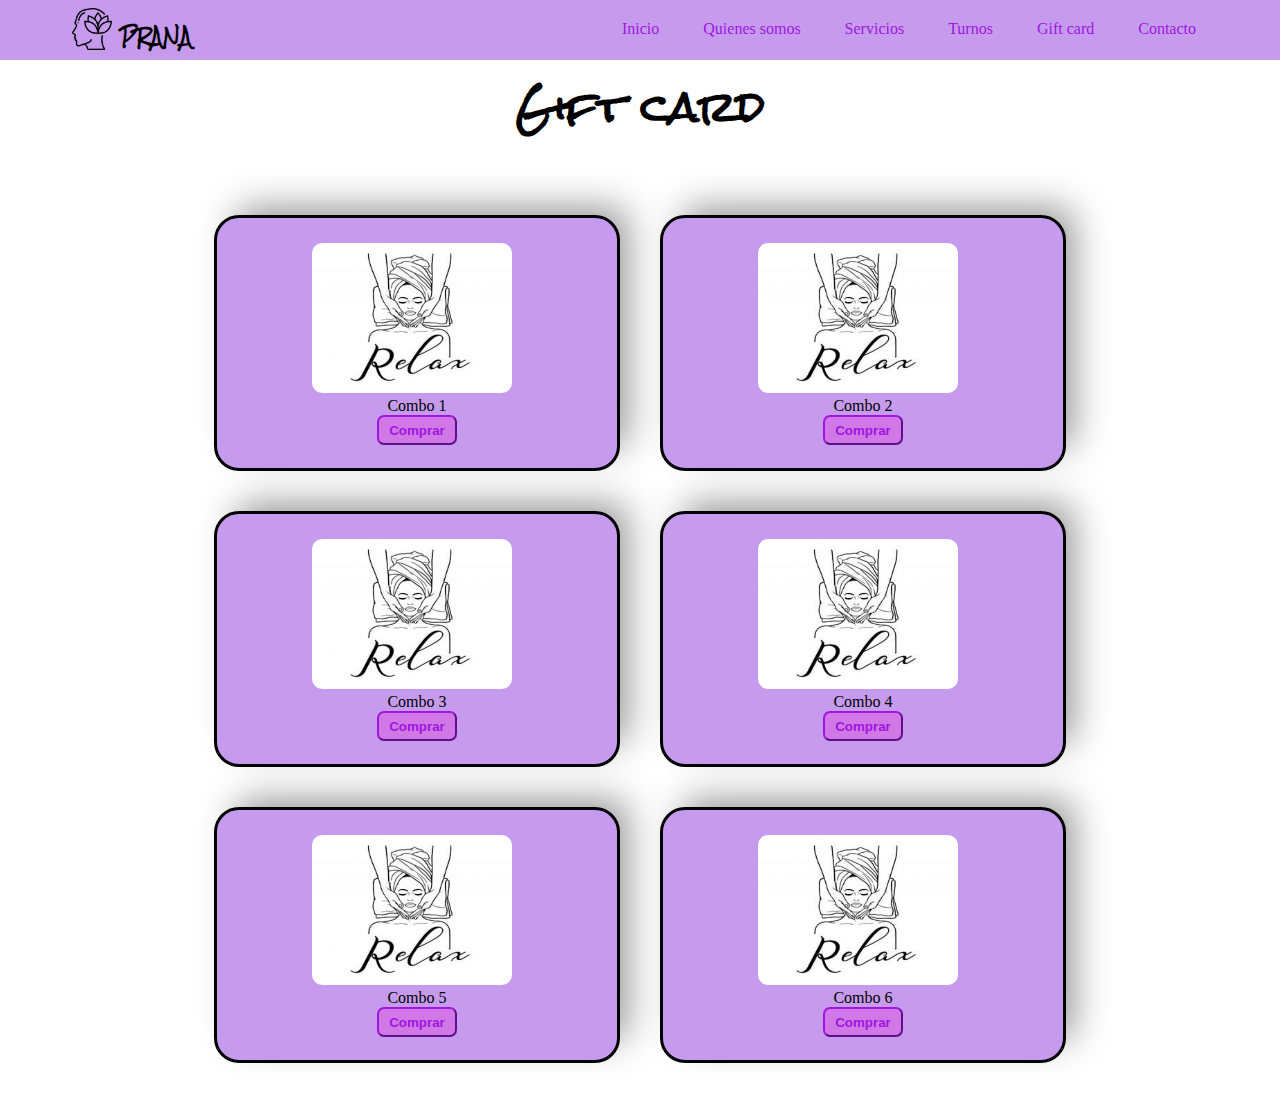
<file: pages/giftcard.html>
<!DOCTYPE html>
<html lang="en">
<head>
    <meta charset="UTF-8">
    <meta name="viewport" content="width=device-width, initial-scale=1.0">
    <link rel="stylesheet" href="../assets/css/style.css">

    <link rel="preconnect" href="https://fonts.googleapis.com">
    <link rel="preconnect" href="https://fonts.gstatic.com" crossorigin>
    <link href="https://fonts.googleapis.com/css2?family=Rock+Salt&display=swap" rel="stylesheet">
    <title>PRANA</title>
</head>



<header> 
    <nav>
  
        <div  class="logo">
            <img src="../assets/imagenes/logo.png" alt="calm">
            <h1>PRANA</h1>
        </div>
  
        <ul class="lista">
            <li> <a href="../index.html"> Inicio</a>  </li>
            <li> <a href="../pages/nosotros.html"> Quienes somos</a> </li>  
            <li> <a href="../pages/servicios.html"> Servicios</a> </li>
            <li> <a href="../pages/turnos.html"> Turnos</a> </li> 
            <li> <a href="../pages/giftcard.html"> Gift card</a> </li>    
            <li> <a href="../pages/contacto.html"> Contacto</a> </li>
        </ul>
  
    </nav>
</header>


<body>
    <h1 class="gift-card">
        Gift card
    </h1>



    <article class="box">

        <div class="tarjetas">
            <div class="tarjeta">
                <img src="../assets/imagenes/relax.jpg" alt="relax">
                <p> Combo 1 </p>
                <button  class="button" id="btn-1"> Comprar </button>
            </div>
    
        </div>
    
    
    
        <div class="tarjetas">
            <div class="tarjeta">
                <img src="../assets/imagenes/relax.jpg" alt="relax">
                <p> Combo 2 </p>
                <button  class="button" id="btn-2"> Comprar </button>
            </div>
    
        </div>
    
    
    
        <div class="tarjetas">
            <div class="tarjeta">
                <img src="../assets/imagenes/relax.jpg" alt="relax">
                <p> Combo 3 </p>
                <button  class="button" id="btn-3"> Comprar </button>
            </div>
    
        </div>
    
    
    
        <div class="tarjetas">
            <div class="tarjeta">
                <img src="../assets/imagenes/relax.jpg" alt="relax">
                <p> Combo 4 </p>
                <button  class="button" id="btn-4"> Comprar </button>
            </div>
    
        </div>

        <div class="tarjetas">
            <div class="tarjeta">
                <img src="../assets/imagenes/relax.jpg" alt="relax">
                <p> Combo 5 </p>
                <button  class="button" id="btn-5"> Comprar </button>
            </div>
    
        </div>

        <div class="tarjetas">
            <div class="tarjeta">
                <img src="../assets/imagenes/relax.jpg" alt="relax">
                <p> Combo 6 </p>
                <button  class="button" id="btn-6"> Comprar </button>
            </div>
    
        </div>
    
    
    </article><br><br>


    <script src="../javascript/giftcard.js"></script> 
</body>
</html>
</file>
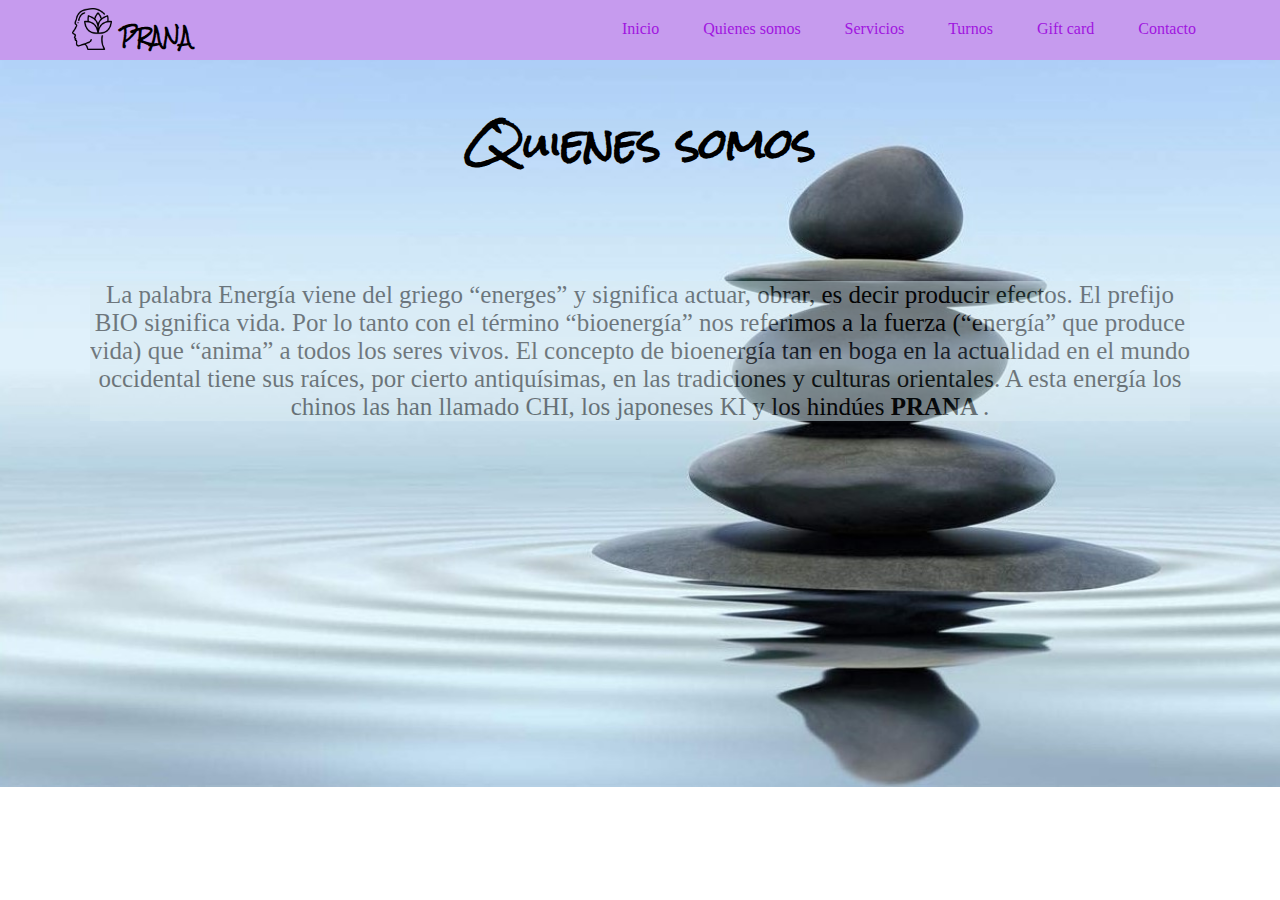
<file: pages/nosotros.html>
<!DOCTYPE html>
<html lang="en">
<head>
  <meta charset="UTF-8">
  <meta name="viewport" content="width=device-width, initial-scale=1.0">
  <link rel="stylesheet" href="../assets/css/style.css">
    
  <link rel="preconnect" href="https://fonts.googleapis.com">
  <link rel="preconnect" href="https://fonts.gstatic.com" crossorigin>
  <link href="https://fonts.googleapis.com/css2?family=Rock+Salt&display=swap" rel="stylesheet">
    
  <title>PRANA</title>
</head>

<header> 

  <nav>

    <div  class="logo">
      <img src="../assets/imagenes/logo.png" alt="calm">
      <h1>PRANA</h1>
    </div>

    <ul class="lista">
      <li> <a href="../index.html"> Inicio</a>  </li>
      <li> <a href="../pages/nosotros.html"> Quienes somos</a> </li>  
      <li> <a href="../pages/servicios.html"> Servicios</a> </li>
      <li> <a href="../pages/turnos.html"> Turnos</a> </li> 
      <li> <a href="../pages/giftcard.html"> Gift card</a> </li>    
      <li> <a href="../pages/contacto.html"> Contacto</a> </li>
    </ul>

  </nav>

</header>
<br><br>

<body class="piedras">
  <!--<img src="../assets/imagenes/51QaiDX3SvL.jpg" alt="piedritas"> -->
  
  <div class="nosotros">

  <h1>Quienes somos</h1>

  <p>
      
    La palabra Energía viene del griego “energes” y significa actuar, obrar, es decir producir efectos. El prefijo BIO 
    significa vida.
    Por lo tanto con el término “bioenergía” nos referimos a la fuerza (“energía” que produce vida) que “anima” a todos 
    los seres vivos.
    El concepto de bioenergía tan en boga en la actualidad en el mundo occidental tiene sus raíces, por cierto 
    antiquísimas, en las tradiciones y culturas orientales.
    A esta energía los chinos las han llamado CHI, los japoneses KI y los hindúes 
    <span> PRANA </span>   .
      
  </p>
  </div>
  
  

</body>
</html>
</file>
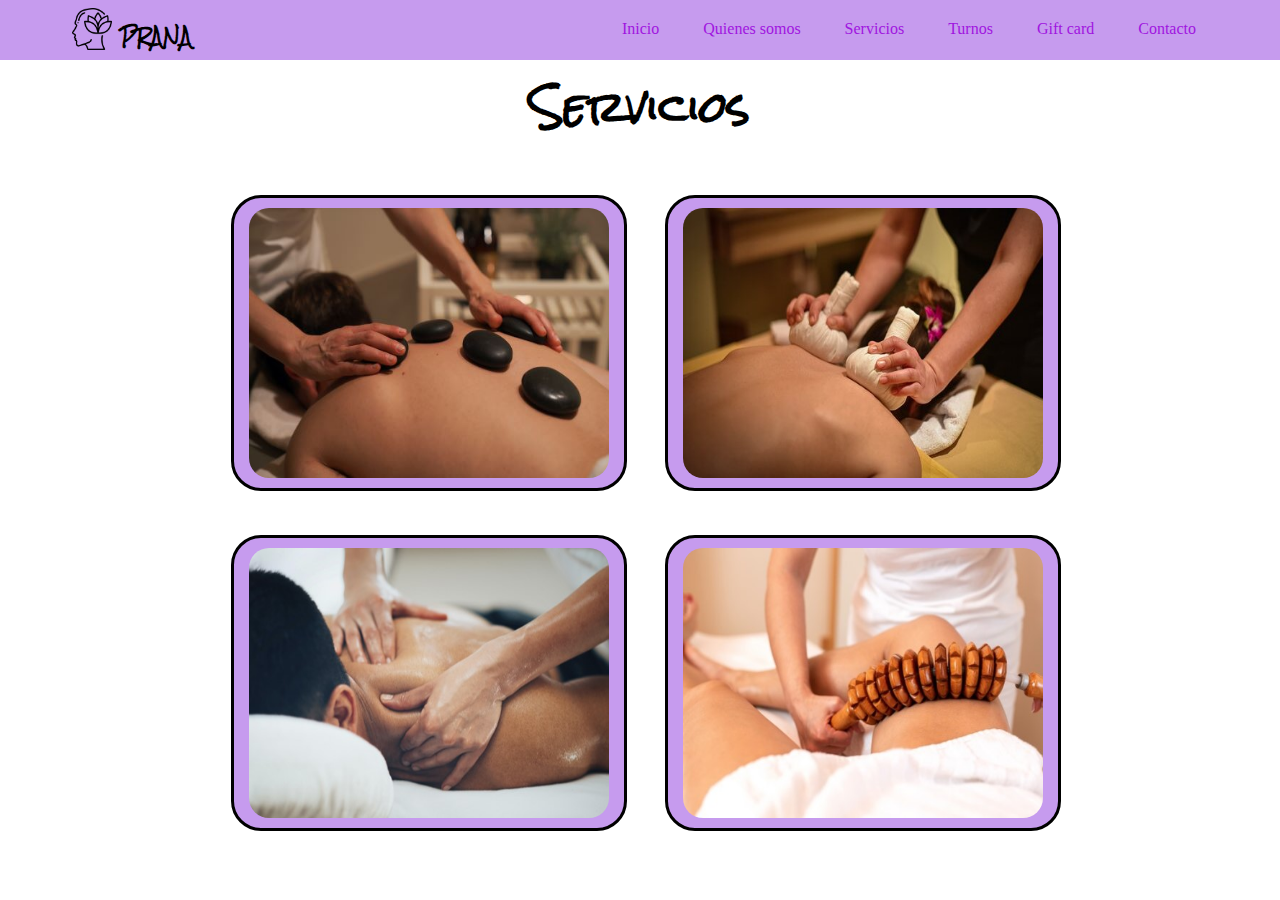
<file: pages/servicios.html>
<!DOCTYPE html>
<html lang="en">
<head>
    <meta charset="UTF-8">
    <meta name="viewport" content="width=device-width, initial-scale=1.0">
    <link rel="stylesheet" href="../assets/css/style.css">
    
    <link rel="preconnect" href="https://fonts.googleapis.com">
    <link rel="preconnect" href="https://fonts.gstatic.com" crossorigin>
    <link href="https://fonts.googleapis.com/css2?family=Rock+Salt&display=swap" rel="stylesheet">
    <title>PRANA</title>
</head>


<header> 
    <nav>
        <div  class="logo">
            <img src="../assets/imagenes/logo.png" alt="calm">
            <h1>PRANA</h1>
        </div>
        <ul class="lista">
            <li> <a href="../index.html"> Inicio</a>  </li>
            <li> <a href="../pages/nosotros.html"> Quienes somos</a> </li>  
            <li> <a href="../pages/servicios.html"> Servicios</a> </li>
            <li> <a href="../pages/turnos.html"> Turnos</a> </li> 
            <li> <a href="../pages/giftcard.html"> Gift card</a> </li>    
            <li> <a href="../pages/contacto.html"> Contacto</a> </li>
        </ul>
    </nav>
</header>


<body>
    <h1 class="servicios">
        Servicios
    </h1>
    


    <article class="contenedor-cards">
        <div class="card">
            <div class="card-contenido">
                <div class="card-front">
                    <img src="../assets/imagenes/piedras_calientes.jpg" alt="piedras" class="img-masaje">
                </div>
                <div class="card-back">
                    <p>masaje con piedras calientes</p>
                </div>
            </div>
        </div>

        <div class="card">
            <div class="card-contenido">
                <div class="card-front">
                    <img src="../assets/imagenes/pindas.jpg" alt="pindas" class="img-masaje">
                </div>
                <div class="card-back">
                    <p>masaje con pindas</p>
                </div>
            </div>
        </div>

        <div class="card">
            <div class="card-contenido">
                <div class="card-front">
                    <img src="../assets/imagenes/espalda.jpg" alt="espalda" class="img-masaje">
                </div>
                <div class="card-back">
                    <p>masaje relajante y descontracturante</p>
                </div>
            </div>
        </div>
        
        <div class="card">
            <div class="card-contenido">
                <div class="card-front">
                    <img src="../assets/imagenes/madero.jpg" alt="madero" class="img-masaje">
                </div>
                <div class="card-back">
                    <p>maderoterapia</p>
                </div>
            </div>
        </div>
    </article>
    <br><br>
</body>
</html>
</file>
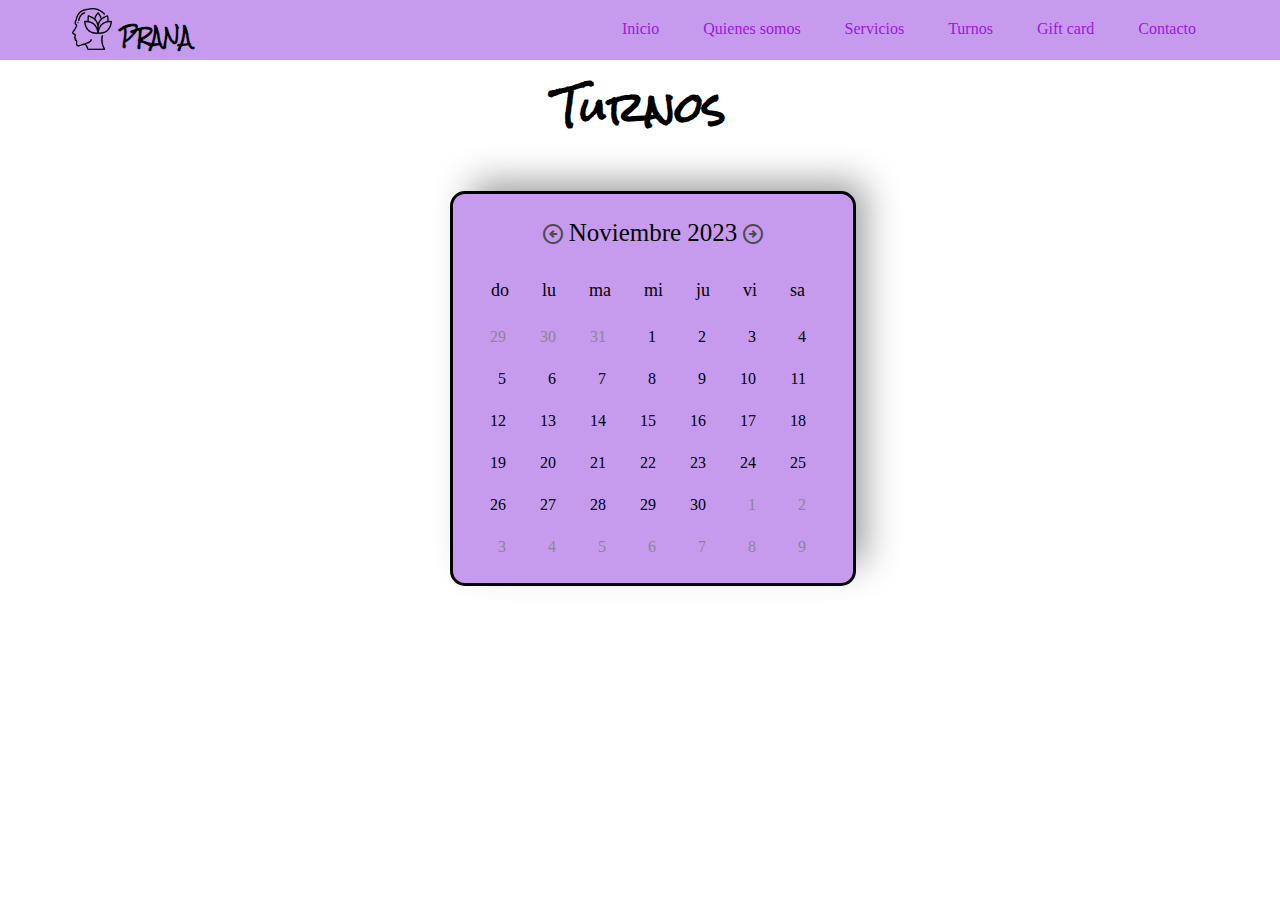
<file: pages/turnos.html>
<!DOCTYPE html>
<html lang="en">
<head>
    <meta charset="UTF-8">
    <meta name="viewport" content="width=device-width, initial-scale=1.0">
    <link rel="stylesheet" href="../assets/css/style.css">

    <link rel="preconnect" href="https://fonts.googleapis.com">
    <link rel="preconnect" href="https://fonts.gstatic.com" crossorigin>
    <link href="https://fonts.googleapis.com/css2?family=Rock+Salt&display=swap" rel="stylesheet">
    <!-- Link de google fonts icons-->
    <link rel="stylesheet" href="https://fonts.googleapis.com/css2?family=Material+Symbols+Outlined:opsz,wght,FILL,GRAD@20..48,100..700,0..1,-50..200" />
    <title>PRANA</title>
</head>
<body>

    <nav>
        <div  class="logo">
            <img src="../assets/imagenes/logo.png" alt="calm">
            <h1>PRANA</h1>
        </div>
        <ul class="lista">
            <li> <a href="../index.html"> Inicio</a>  </li>
            <li> <a href="../pages/nosotros.html"> Quienes somos</a> </li>  
            <li> <a href="../pages/servicios.html"> Servicios</a> </li>
            <li> <a href="../pages/turnos.html"> Turnos</a> </li> 
            <li> <a href="../pages/giftcard.html"> Gift card</a> </li>    
            <li> <a href="../pages/contacto.html"> Contacto</a> </li>
        </ul>

    </nav>

    <h1 class="turnos">
        Turnos
    </h1>
<br><br>


    <div class="calendario">
        <p class="mes"> Noviembre 2023</p>

        <div class="arrows">
            <div class="arrowleft"> 
                <span class="material-symbols-outlined">arrow_circle_left</span>
            </div>
            <div class="arrowright">
                <span class="material-symbols-outlined">arrow_circle_right</span>
            </div>
        </div>
        

        <ul class="semana">
            <li>do</li>
            <li>lu</li>
            <li>ma</li>
            <li>mi</li>
            <li>ju</li>
            <li>vi</li>
            <li>sa</li>
        </ul>

        <ul class="dias">
            <li class="desactivado">29</li>
            <li class="desactivado">30</li>
            <li class="desactivado">31</li>
            <li>1</li>
            <li>2</li>
            <li>3</li>
            <li>4</li>
            <li>5</li>
            <li>6</li>
            <li>7</li>
            <li>8</li>
            <li>9</li>
            <li>10</li>
            <li>11</li>
            <li>12</li>
            <li>13</li>
            <li>14</li>
            <li>15</li>
            <li>16</li>
            <li>17</li>
            <li>18</li>
            <li>19</li>
            <li>20</li>
            <li>21</li>
            <li>22</li>
            <li>23</li>
            <li>24</li>
            <li>25</li>
            <li>26</li>
            <li>27</li>
            <li>28</li>
            <li>29</li>
            <li>30</li>
            <li class="desactivado">1</li>
            <li class="desactivado">2</li>
            <li class="desactivado">3</li>
            <li class="desactivado">4</li>
            <li class="desactivado">5</li>
            <li class="desactivado">6</li>
            <li class="desactivado">7</li>
            <li class="desactivado">8</li>
            <li class="desactivado">9</li>
        </ul>
    </div>




</body>
</html>
</file>
<file: assets/css/style.css>
*{ 
    margin: 0; 
    padding: 0;
}


/* logo */

nav .logo{ 
    display: flex;
} 

nav .logo img{ 
    width: 40px;
    height: 42px;
    padding: 8px;
}

nav .logo h1{
    font-family: 'Rock Salt', cursive;
    font-size: 18px;
    padding: 15px 0px;
}



/* navegador*/
nav{ 
    background-color: rgb(222, 214, 230) ;
    height: 60px;
    display: flex;
    justify-content: flex-end;
    justify-content: space-between;
    padding-left: 5%;
    padding-right: 5%;
}


li{
    display: inline-block ;
    padding: 20px;
}

.lista li a{
    text-decoration: none;
    color: rgb(160, 21, 224);
    font-family: 'Times New Roman', Times, serif;
}


/*texto principal*/
.texto-inicio{
    text-align: center;
    font-size: 30px;
    font-family: 'Times New Roman', Times, serif;
    font-weight: 600;
}

.foto-inicio{
    position: relative;
}

.vela{
    width: 95%;
    height: 600px;
    opacity: 75%;
    margin-left: 25px;
    box-shadow: 61px 66px 57px -6px rgba(0,0,0,0.52);
} 


.foto-inicio p{
    text-align: center;
    position: absolute;
    font-size: 25px;
    font-weight: bolder;
    font-family: 'Times New Roman', Times, serif;
    top: 10%;
    width: 90%;
    margin-left: 5%;
}



.foto-inicio img:hover {
    cursor: pointer;
    transform: scale(1.1);
    transition: 2s;
}

/*section gift card*/
.regalo{
    background-color: rgb(198, 155, 238);
    background-position: center;
    display: flex;
    border-radius: 50px;
    width: 75%;
    height: 0%;
    margin: 0px 160px;
}

.regalo h3{
    margin: 150px;
    font-size: 45px;
    font-family: 'Times New Roman', Times, serif;
    font-weight: bold;
}

.link{
    text-decoration: none;
    color: rgb(160, 21, 224);
}


.regalo img{
    width: 25%;
    height: 320px;
    border-radius: 30px;
    margin-top: 15px;
}

.regalo:hover{
    transform: scale(1.1);
    transition: 3s;
}

/*footer*/
footer{
    text-align: center;
    font-size: 20px;
    font-family: 'Times New Roman', Times, serif;
}


/*animación de iconos para el footer sacada de resors*/
.icons{
    margin-left: 600px;
    display: flex;
    column-gap: 20px;
}
.icon {
    width: 40px;
    height: 40px;
    display: inline-flex;
    align-items: center;
    justify-content: center;
    text-decoration: none;
    font-size: 26px;
    color: #0c0c0c;
    border-radius: 50%;
    outline: 2px solid #0c0c0c ;
    transition-property:
        outline-offset, outline-color,
        background-color;
    transition-duration: .25s;
}


.icon:hover {
    outline-offset: 4px;
}

.icon:hover i {
    animation: shake .50s;
}



.icon--instagram:hover {
    background-image: radial-gradient(circle at 30% 107%,
            #fdf497 0%, #fdf497 5%,
            #fd5949 45%, #d6249f 60%,
            #285AEB 90%);
    outline-color: #a02d76;
}


.icon--facebook:hover {
    background-color: #3b5998;
    outline-color: #3b5998;
}


@keyframes shake {
    10% {
        transform: rotate(15deg);
    }

    20% {
        transform: rotate(-15deg);
    }

    30% {
        transform: rotate(15deg);
    }

    40% {
        transform: rotate(-15deg);
    }
}



/*NOSOTROS CSS*/

.piedras{
    background-image: url(../imagenes/51QaiDX3SvL.jpg);
    background-position: center;
    background-size: cover;
    background-repeat: no-repeat;
    text-align: center;
    margin-bottom: 300px;
}


.nosotros h1{
    text-align: center;
    font-size: 40px;
    font-family: 'Rock Salt', cursive;
}


.nosotros p{
    text-align: center ;
    font-size: 25px;
    margin: 90px;
    background-color: rgb(217, 235, 243);
    opacity: 50%;
}


span{
    font-weight: bold;
}


/*SERVICIOS CSS*/

.servicios{
    text-align: center;
    font-family: 'Rock Salt', cursive;
    font-size: 40px;
    margin-bottom: 40px;
}


.contenedor-cards{
    display: grid;
    grid-template-columns: 30% 30%;
    gap: 50px;
    justify-content: center;
}

/* animación de tarjetas usando resors*/
.card {
    width: 390px;
    height: 290px;
    perspective: 1000px;
}

.card-contenido {
    position: relative;
    width: 100%;
    height: 100%;
    text-align: center;
    transition: transform 0.8s;
    transform-style: preserve-3d;
    
}

.card:hover .card-contenido {
    transform: rotateY(180deg);
}

.card-front,
.card-back {
    position: absolute;
    width: 100%;
    height: 100%;
    -webkit-backface-visibility: hidden;
    /* Safari */
    backface-visibility: hidden;
    border-radius: 30px;
    border-style: solid;
    cursor: pointer;
    display: flex;
    align-items: center;
    justify-content: center;
    flex-direction: column;
}

.card-front{
    background-color:rgb(198, 155, 238);
}
.img-masaje{
    width: 360px;
    height: 270px;
    border-radius: 20px;
}

.card-back {
    background-color:rgb(198, 155, 238) ;
    color: black;
    transform: rotateY(180deg);
}


.card-back p {
    margin: 0;
    text-shadow: 0 0 10px rgba(0, 0, 0, 0.5);
    text-transform: uppercase; 
    font-size: 18px;
}


/*TURNOS CSS*/

.turnos{
    text-align: center;
    font-family: 'Rock Salt', cursive;
    font-size: 40px;
}

.calendario{
    background-color: rgb(198, 155, 238);
    width: 400px;
    margin-left: 450px;
    border-radius:  15px;
    border-color:  black ;
    border-style: solid ;
    margin-bottom: 30px;
    box-shadow:  15px -15px 36px -7px rgba(0,0,0,0.41);
    
}

.mes{
    text-align: center;
    margin-top: 25px;
    font-size: 25px;
}

.arrows{
    display: flex;
    justify-content: space-around;
    margin-top: -25px;
    color: rgb(76, 75, 78);
    cursor: pointer;
}

.arrowleft:hover{
    color: rgb(160, 21, 224);
}

.arrowright:hover{
    color: rgb(160, 21, 224);
}


.semana{
    display: flex;
    justify-content: space-evenly ;
    font-size: 18px;
    width: 350px;
    margin-left: 20px;
    margin-top: 15px;
}

.semana li{
    margin: 0;
    padding: 15px;
}

.dias{
    display: grid;
    grid-template-columns: repeat(7,1fr);
    justify-items: right;
    width: 350px;
    margin-left: 15px;
    padding-bottom: 15px;
    cursor: pointer; 
}

.dias li{
    padding: 12px;
    position: relative;
    z-index: 1;
}

.desactivado{
    color: rgb(141, 133, 145);
}

.dias li::before{
    position: absolute;
    content: "";
    width: 35px;
    height: 35px;
    top: 50%;
    left: 50%;
    transform: translate(-50%,-50%);
    border-radius: 50%;
    z-index: -1;
}

.dias li:hover::before{
    background-color:rgb(213, 200, 219);
}

/*GIFT CARD CSS*/

.gift-card{
    text-align: center;
    font-family: 'Rock Salt', cursive;
    font-size: 40px;
    margin-bottom: 40px;
}


.tarjetas{ 
    display: flex;
    justify-content: space-between;
    align-items: center;
}

.tarjeta{
    width: 400px;
    height: 250px;
    background-color:rgb(198, 155, 238);
    border-radius: 25px;
    box-shadow:  15px -15px 36px -7px rgba(0,0,0,0.41);
    border-color: black;
    border-style: solid;
    margin: 20px;
}


.tarjeta img{
    width: 200px;
    height: 150px;
    margin-top:25px;
    margin-left: 95px;
    border-radius: 10px;
}

.tarjeta p{
    text-align: center;
}

.box{
    display: flex;
    flex-wrap: wrap;
    justify-content: center;
}

.button{
    height: 30px;
    width: 80px;
    margin-left: 160px;
    border-radius: 7px;
    font-weight: bold;
    color: rgb(160, 21, 224);
    border-color: rgb(160, 21, 224);
    background-color: rgb(208, 120, 230);
    cursor: pointer;
}



/*CONTACTO CSS*/

.contacto{
    text-align: center;
    font-family: 'Rock Salt', cursive;
    font-size: 40px;
    margin-bottom: 40px;
}

.formulario{
    display: flex;
    justify-content: center;
    height: 300px;
}

form{
    display: flex; 
    justify-content: space-around;
    flex-direction: column;
    width: 270px;
    height: 300px;
    background-color: rgb(198, 155, 238);
    padding: 50px;
    margin-left: 25px;
    margin-right: 25px;
    border-radius: 25px;
    border-color: black;
    border-style: solid;
    box-shadow:  15px -15px 36px -7px rgba(0,0,0,0.41);
    font-size: 20px;
}

input{
    width: 265px;
    height: 25px;
}



form button{
    height: 50px;
    width: 200px;
    margin-top: 50px;
    margin-left: 35px;
    border-radius: 30px;
}

.enviar{
    font-weight: bold;
    font-size: 15px;
    color: rgb(160, 21, 224);
    border-color: rgb(160, 21, 224);
    background-color: rgb(208, 120, 230);
    cursor: pointer;
}


/* RESPONSIVE */

@media (min-width: 480px) 
{nav{
    background-color: rgb(214, 193, 233);
    }
}

@media (min-width: 768px)
{nav{
    background-color: rgb(207, 176, 236);
    }

}

@media (min-width: 1024px)
{nav{
    background-color: rgb(198, 155, 238) ;
    }

}
</file>
